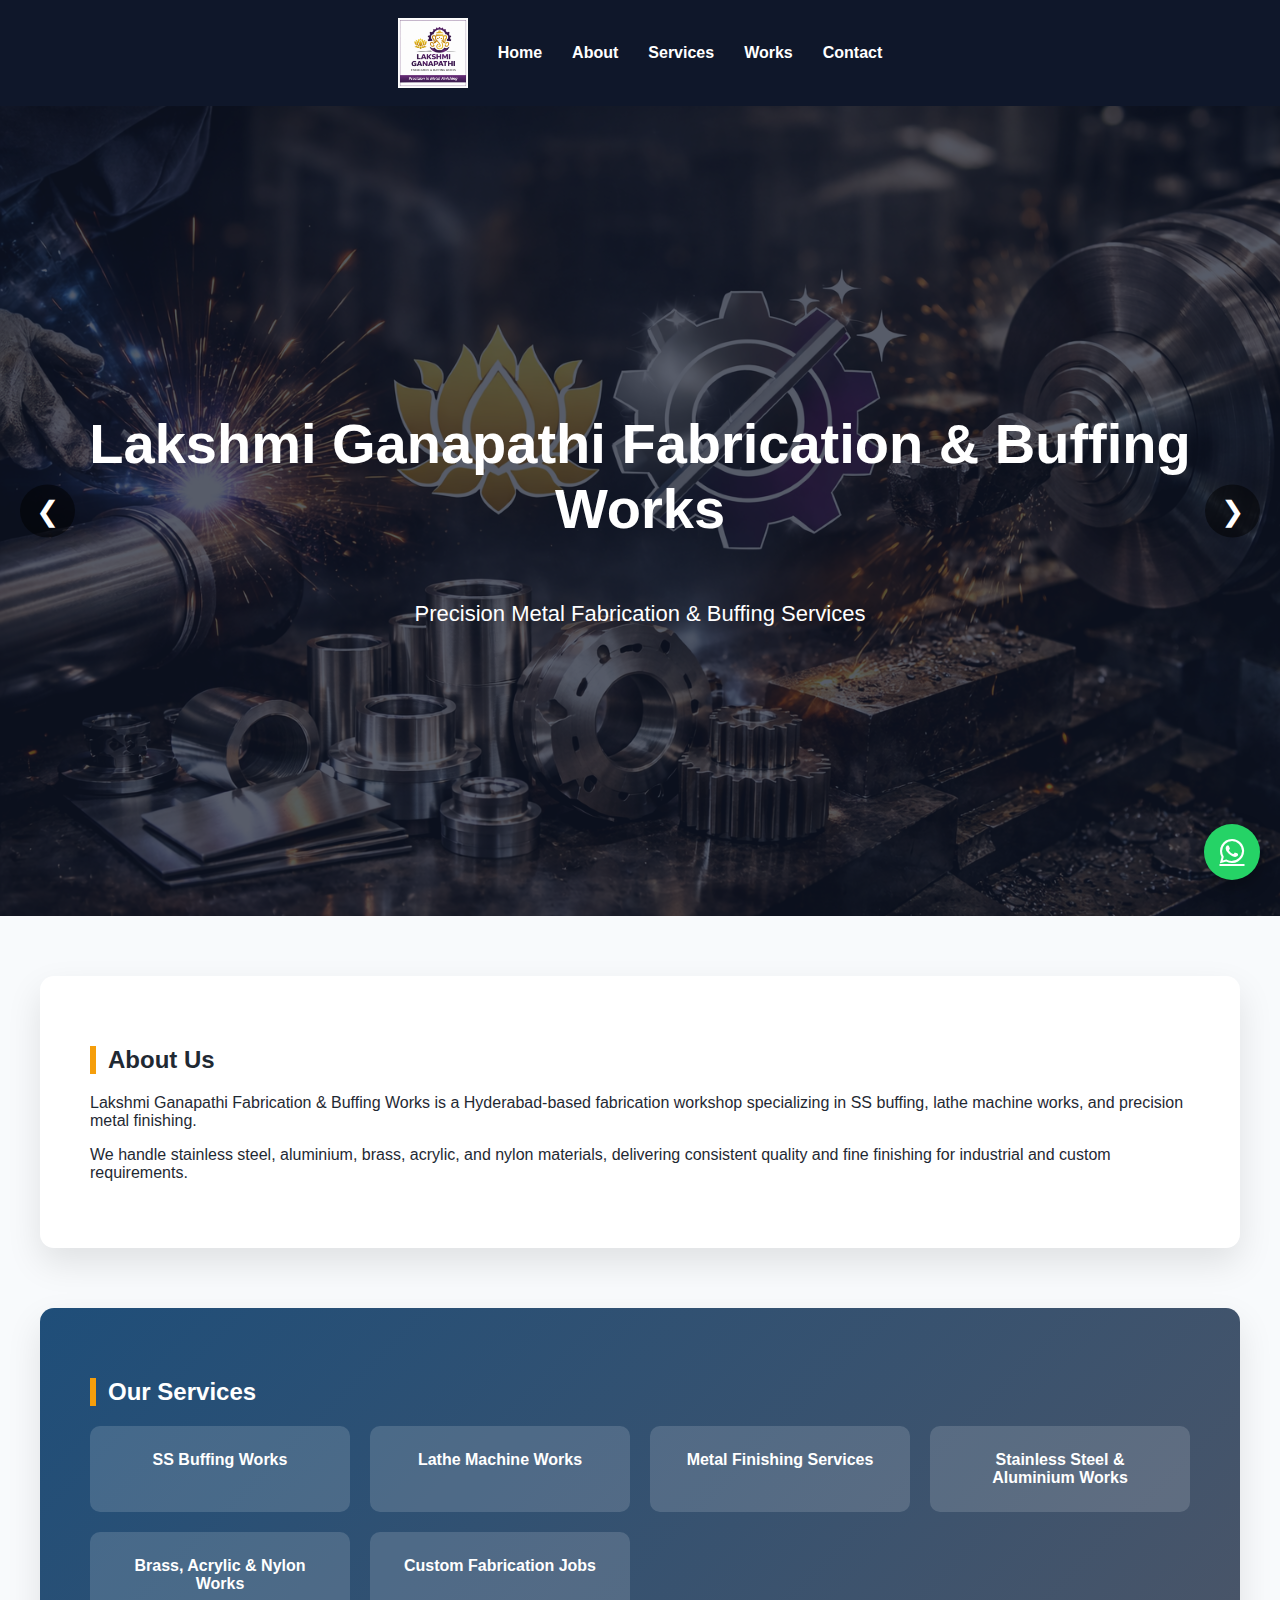
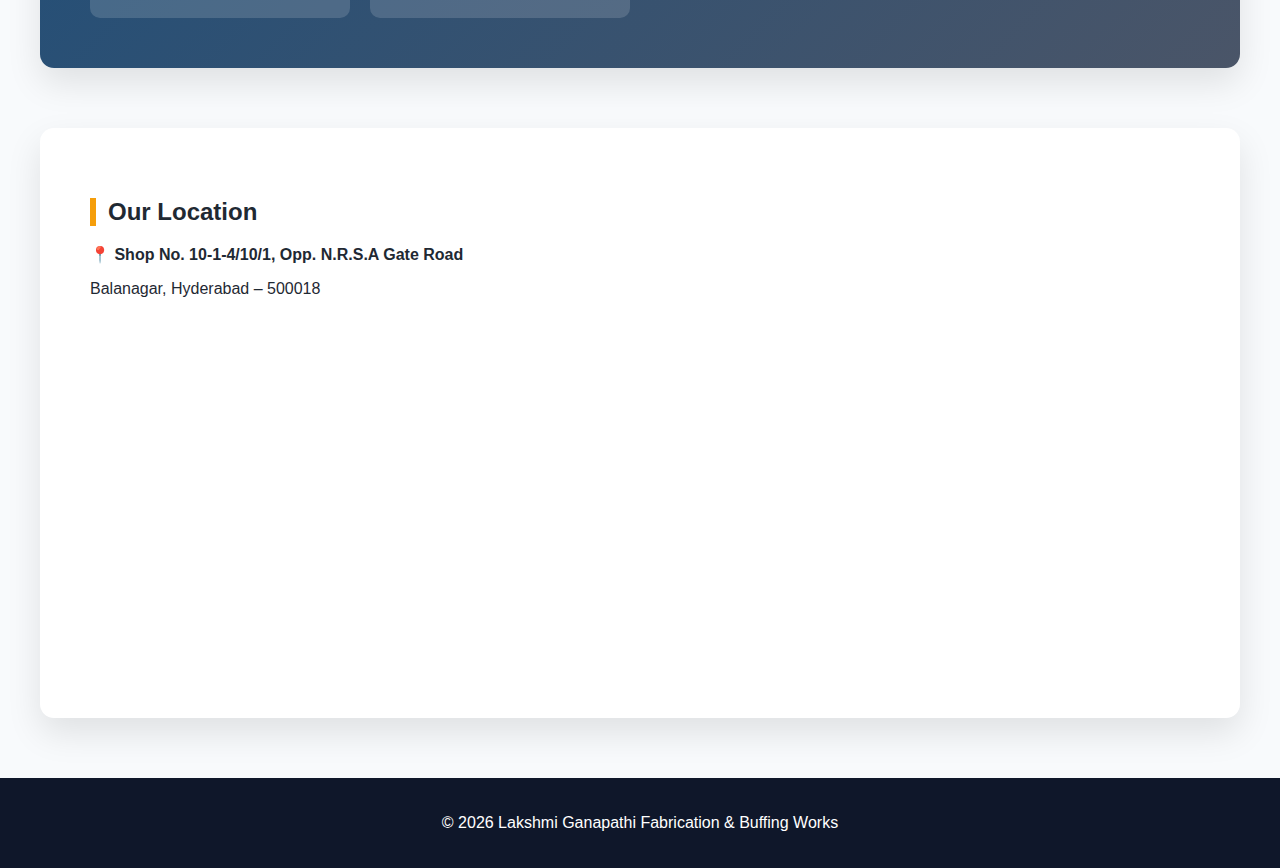
<file: index.html>
<!DOCTYPE html>
<html lang="en">
<head>
  <meta charset="UTF-8">
  <title>Lakshmi Ganapathi Fabrication & Buffing Works</title>
  <link rel="stylesheet" href="style.css">
  <link rel="stylesheet" href="https://cdnjs.cloudflare.com/ajax/libs/font-awesome/6.5.1/css/all.min.css">
</head>

<body>

<!-- NAVBAR -->
<nav class="nav">
  <img src="images/logo.png" class="nav-logo" alt="Lakshmi Ganapathi Logo">
  <a href="index.html">Home</a>
  <a href="about.html">About</a>
  <a href="capabilities.html">Services</a>
  <a href="projects.html">Works</a>
  <a href="contact.html">Contact</a>
</nav>

<!-- WHATSAPP FLOAT -->
<a href="https://wa.me/918106346021" class="whatsapp-float" target="_blank">
  <i class="fa-brands fa-whatsapp"></i>
</a>

<!-- HERO SLIDER -->
<header class="slider">

  <div class="slide active" style="background-image:url('images/banner.png');">
    <div class="overlay">
      <h1>Lakshmi Ganapathi Fabrication & Buffing Works</h1>
      <p>Precision Metal Fabrication & Buffing Services</p>
    </div>
  </div>

  <div class="slide" style="background-image:url('https://images.unsplash.com/photo-1681407979977-ea6060c802f6?q=80&w=1170&auto=format&fit=crop&ixlib=rb-4.1.0&ixid=M3wxMjA3fDB8MHxwaG90by1wYWdlfHx8fGVufDB8fHx8fA%3D%3D');">
    <div class="overlay">
      <h1>SS Buffing & Metal Finishing</h1>
      <p>Stainless Steel • Aluminium • Brass</p>
    </div>
  </div>

  <div class="slide" style="background-image:url('https://api.goldenmachinery.com/uploads/image/blog/1729843437065-109789248What%20are%20the%205%20main%20parts%20of%20a%20Lathe%20Machine.jpg');">
    <div class="overlay">
      <h1>Lathe Machine Works</h1>
      <p>Accurate Machining for Industrial Needs</p>
    </div>
  </div>

  <button class="slider-btn prev">❮</button>
  <button class="slider-btn next">❯</button>

</header>

<!-- ABOUT -->
<section class="section fade-in">
  <h2>About Us</h2>
  <p>
    Lakshmi Ganapathi Fabrication & Buffing Works is a Hyderabad-based
    fabrication workshop specializing in SS buffing, lathe machine works,
    and precision metal finishing.
  </p>
  <p>
    We handle stainless steel, aluminium, brass, acrylic, and nylon materials,
    delivering consistent quality and fine finishing for industrial and custom requirements.
  </p>
</section>

<!-- SERVICES -->
<section class="section color fade-in">
  <h2>Our Services</h2>
  <div class="grid">
    <div class="card">SS Buffing Works</div>
    <div class="card">Lathe Machine Works</div>
    <div class="card">Metal Finishing Services</div>
    <div class="card">Stainless Steel & Aluminium Works</div>
    <div class="card">Brass, Acrylic & Nylon Works</div>
    <div class="card">Custom Fabrication Jobs</div>
  </div>
</section>

<!-- LOCATION -->
<section class="section fade-in">
  <h2>Our Location</h2>
  <p><strong>📍 Shop No. 10-1-4/10/1, Opp. N.R.S.A Gate Road</strong></p>
  <p>Balanagar, Hyderabad – 500018</p>

  <iframe
    src="https://www.google.com/maps?q=NRSA%20Gate%20Road%20Balanagar%20Hyderabad&output=embed"
    width="100%" height="350" style="border:0;" loading="lazy">
  </iframe>
</section>

<footer>
  <p>© 2026 Lakshmi Ganapathi Fabrication & Buffing Works</p>
</footer>

<script src="script.js"></script>
</body>
</html>
</file>
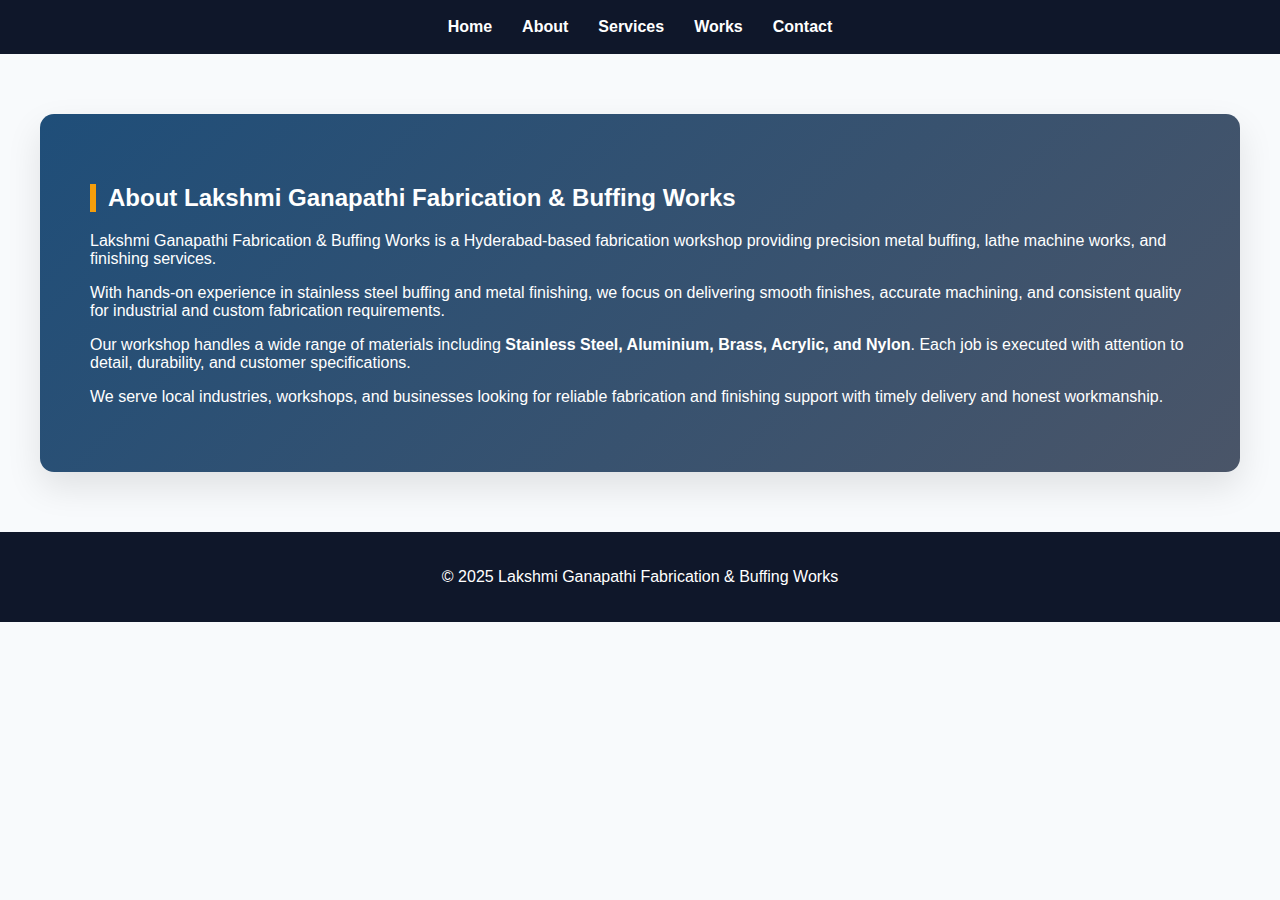
<file: about.html>
<!DOCTYPE html>
<html lang="en">
<head>
  <meta charset="UTF-8">
  <title>About Us | Lakshmi Ganapathi Fabrication & Buffing Works</title>
  <link rel="stylesheet" href="style.css">
</head>

<body>

<!-- NAVBAR -->
<nav class="nav">
  <a href="index.html">Home</a>
  <a href="about.html">About</a>
  <a href="capabilities.html">Services</a>
  <a href="projects.html">Works</a>
  <a href="contact.html">Contact</a>
</nav>

<section class="section color fade-in">
  <h2>About Lakshmi Ganapathi Fabrication & Buffing Works</h2>

  <p>
    Lakshmi Ganapathi Fabrication & Buffing Works is a Hyderabad-based
    fabrication workshop providing precision metal buffing, lathe machine
    works, and finishing services.
  </p>

  <p>
    With hands-on experience in stainless steel buffing and metal finishing,
    we focus on delivering smooth finishes, accurate machining,
    and consistent quality for industrial and custom fabrication requirements.
  </p>

  <p>
    Our workshop handles a wide range of materials including
    <strong>Stainless Steel, Aluminium, Brass, Acrylic, and Nylon</strong>.
    Each job is executed with attention to detail, durability,
    and customer specifications.
  </p>

  <p>
    We serve local industries, workshops, and businesses looking for
    reliable fabrication and finishing support with timely delivery
    and honest workmanship.
  </p>
</section>

<footer>
  <p>© 2025 Lakshmi Ganapathi Fabrication & Buffing Works</p>
</footer>

<script src="script.js"></script>
</body>
</html>
</file>
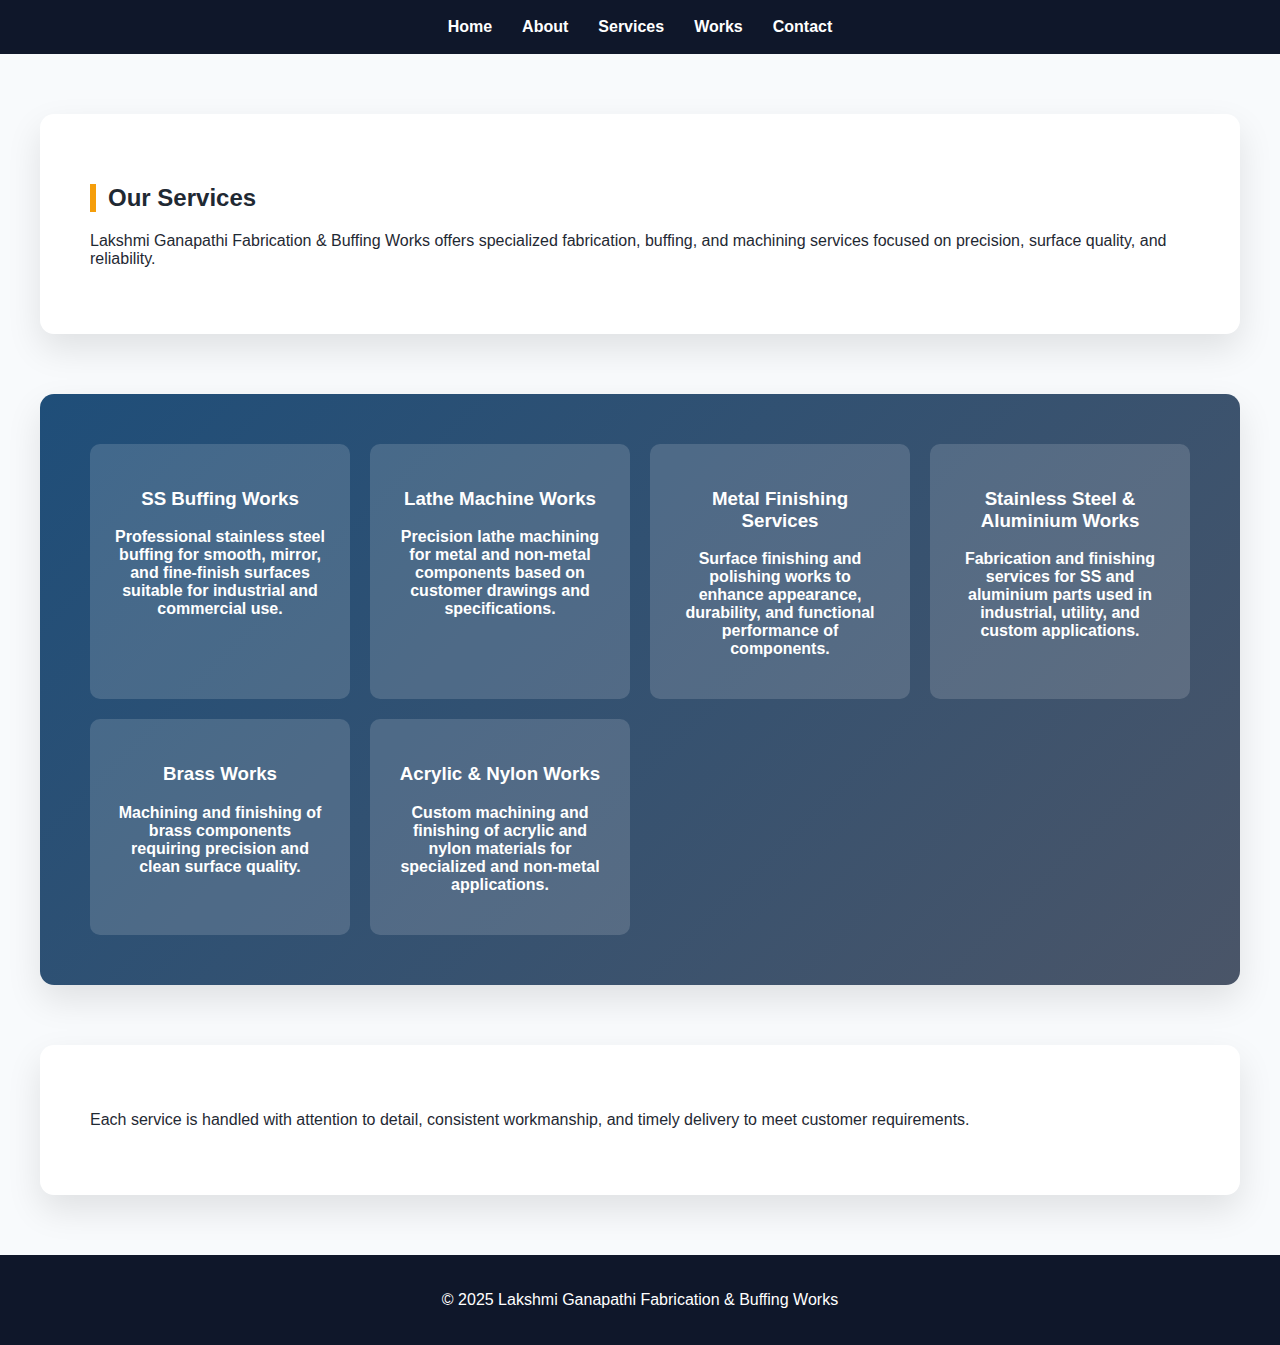
<file: capabilities.html>
<!DOCTYPE html>
<html lang="en">
<head>
  <meta charset="UTF-8">
  <title>Services | Lakshmi Ganapathi Fabrication & Buffing Works</title>
  <link rel="stylesheet" href="style.css">
</head>

<body>

<!-- NAVBAR -->
<nav class="nav">
  <a href="index.html">Home</a>
  <a href="about.html">About</a>
  <a href="capabilities.html">Services</a>
  <a href="projects.html">Works</a>
  <a href="contact.html">Contact</a>
</nav>

<section class="section fade-in">
  <h2>Our Services</h2>

  <p>
    Lakshmi Ganapathi Fabrication & Buffing Works offers specialized
    fabrication, buffing, and machining services focused on precision,
    surface quality, and reliability.
  </p>
</section>

<section class="section color fade-in">
  <div class="grid">

    <div class="card">
      <h3>SS Buffing Works</h3>
      <p>
        Professional stainless steel buffing for smooth, mirror,
        and fine-finish surfaces suitable for industrial and commercial use.
      </p>
    </div>

    <div class="card">
      <h3>Lathe Machine Works</h3>
      <p>
        Precision lathe machining for metal and non-metal components
        based on customer drawings and specifications.
      </p>
    </div>

    <div class="card">
      <h3>Metal Finishing Services</h3>
      <p>
        Surface finishing and polishing works to enhance appearance,
        durability, and functional performance of components.
      </p>
    </div>

    <div class="card">
      <h3>Stainless Steel & Aluminium Works</h3>
      <p>
        Fabrication and finishing services for SS and aluminium parts
        used in industrial, utility, and custom applications.
      </p>
    </div>

    <div class="card">
      <h3>Brass Works</h3>
      <p>
        Machining and finishing of brass components requiring
        precision and clean surface quality.
      </p>
    </div>

    <div class="card">
      <h3>Acrylic & Nylon Works</h3>
      <p>
        Custom machining and finishing of acrylic and nylon materials
        for specialized and non-metal applications.
      </p>
    </div>

  </div>
</section>

<section class="section fade-in">
  <p>
    Each service is handled with attention to detail,
    consistent workmanship, and timely delivery to meet
    customer requirements.
  </p>
</section>

<footer>
  <p>© 2025 Lakshmi Ganapathi Fabrication & Buffing Works</p>
</footer>

<script src="script.js"></script>
</body>
</html>
</file>
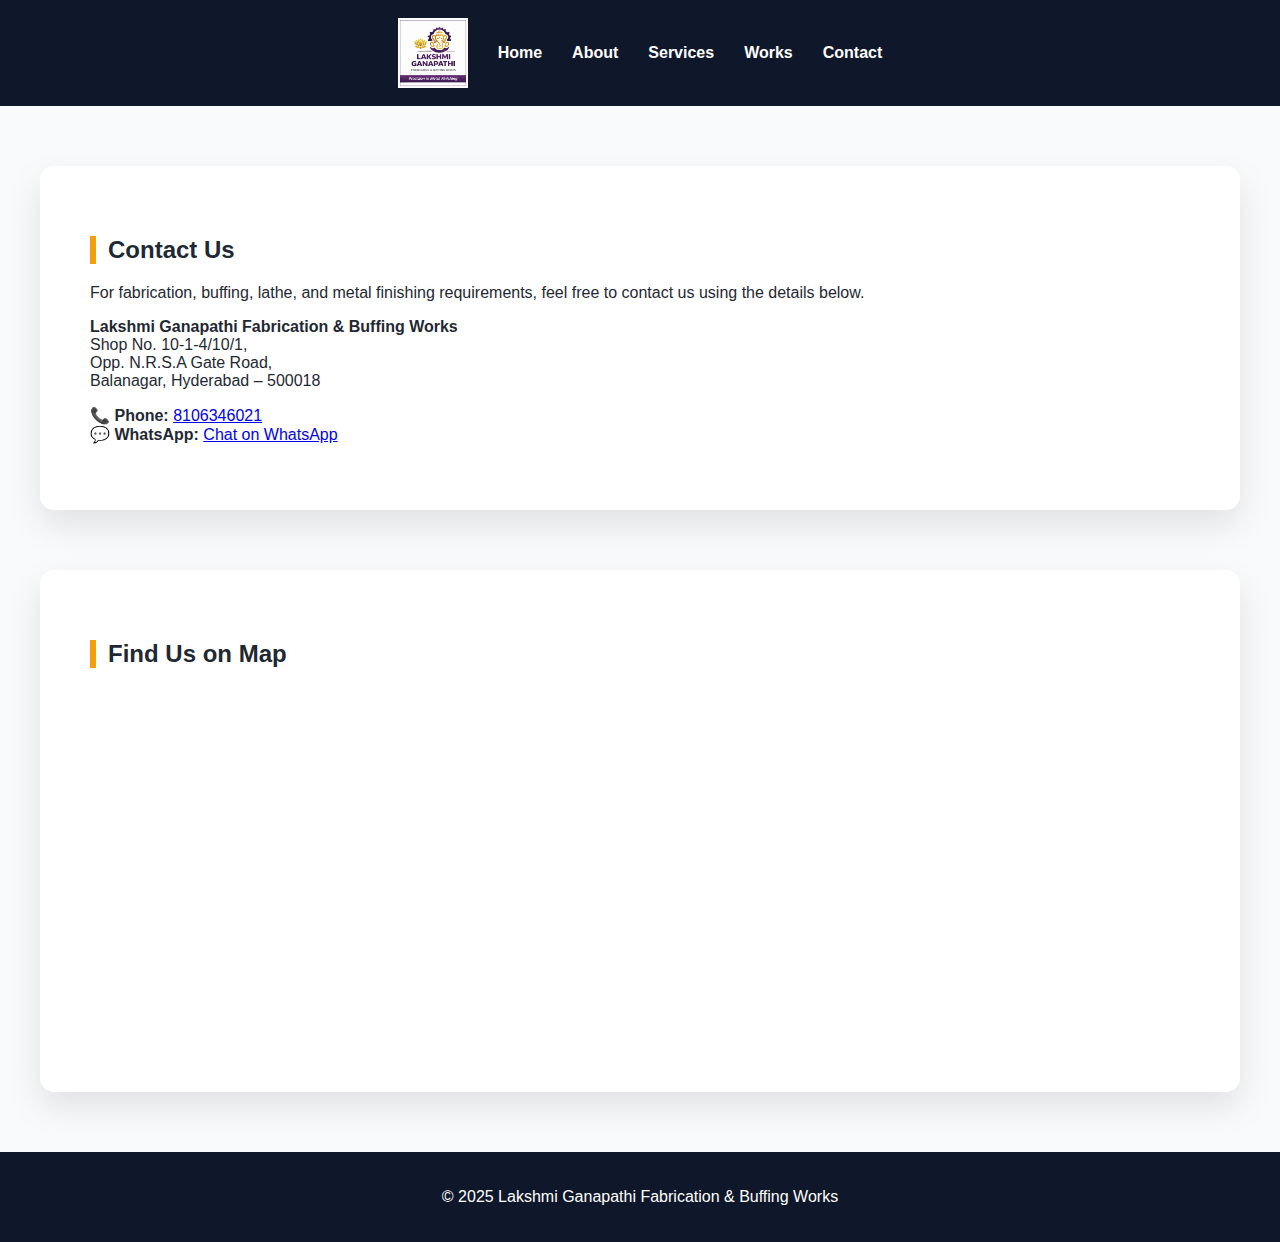
<file: contact.html>
<!DOCTYPE html>
<html lang="en">
<head>
  <meta charset="UTF-8">
  <meta name="viewport" content="width=device-width, initial-scale=1.0">
  <title>Contact Us | Lakshmi Ganapathi Fabrication & Buffing Works</title>
  <link rel="stylesheet" href="style.css">
</head>

<body>

<!-- NAVBAR -->
<nav class="nav">
  <img src="images/logo.png" class="nav-logo" alt="Lakshmi Ganapathi Logo">
  <a href="index.html">Home</a>
  <a href="about.html">About</a>
  <a href="capabilities.html">Services</a>
  <a href="projects.html">Works</a>
  <a href="contact.html">Contact</a>
</nav>


<section class="section fade-in">
  <h2>Contact Us</h2>

  <p>
    For fabrication, buffing, lathe, and metal finishing requirements,
    feel free to contact us using the details below.
  </p>

  <p>
    <strong>Lakshmi Ganapathi Fabrication & Buffing Works</strong><br>
    Shop No. 10-1-4/10/1,<br>
    Opp. N.R.S.A Gate Road,<br>
    Balanagar, Hyderabad – 500018
  </p>

  <p>
    📞 <strong>Phone:</strong> <a href="tel:+918106346021">8106346021</a><br>
    💬 <strong>WhatsApp:</strong> <a href="https://wa.me/918106346021" target="_blank">Chat on WhatsApp</a>
  </p>
</section>

<section class="section fade-in">
  <h2>Find Us on Map</h2>

  <iframe
    src="https://www.google.com/maps?q=NRSA%20Gate%20Road%20Balanagar%20Hyderabad&output=embed"
    width="100%"
    height="350"
    style="border:0;"
    loading="lazy">
  </iframe>
</section>

<footer>
  <p>© 2025 Lakshmi Ganapathi Fabrication & Buffing Works</p>
</footer>

<script src="script.js"></script>
</body>
</html>
</file>
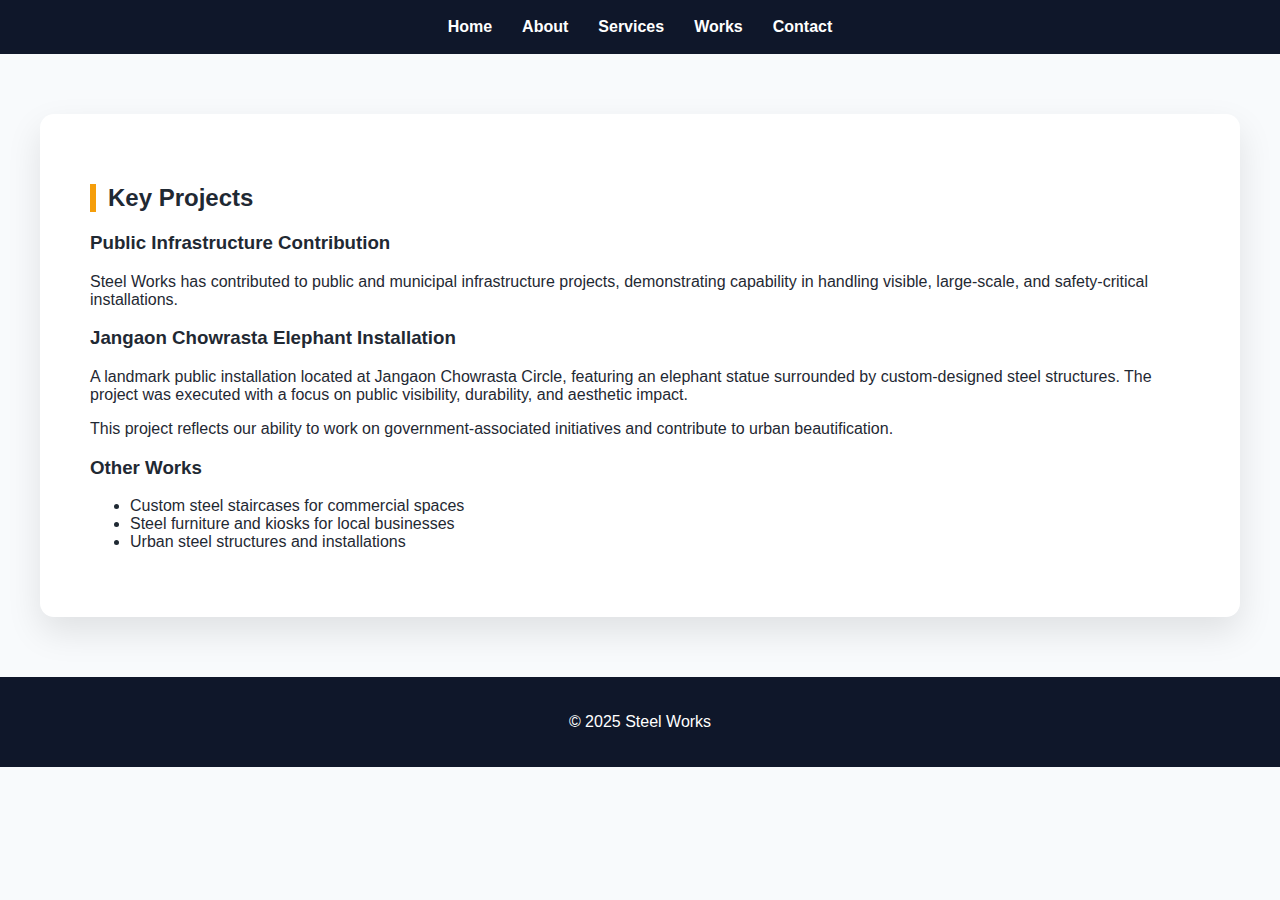
<file: projects.html>
<body>

<nav class="nav">
  <a href="index.html">Home</a>
  <a href="about.html">About</a>
  <a href="capabilities.html">Services</a>
  <a href="projects.html">Works</a>
  <a href="contact.html">Contact</a>
</nav>


<!DOCTYPE html>
<html lang="en">
<head>
<meta charset="UTF-8">
<title>Projects | Steel Works</title>
<link rel="stylesheet" href="style.css">
</head>
<body>

<section class="section">
<h2>Key Projects</h2>

<h3>Public Infrastructure Contribution</h3>
<p>
Steel Works has contributed to public and municipal infrastructure projects,
demonstrating capability in handling visible, large-scale, and safety-critical
installations.
</p>

<h3>Jangaon Chowrasta Elephant Installation</h3>
<p>
A landmark public installation located at Jangaon Chowrasta Circle, featuring
an elephant statue surrounded by custom-designed steel structures. The project
was executed with a focus on public visibility, durability, and aesthetic impact.
</p>

<p>
This project reflects our ability to work on government-associated initiatives
and contribute to urban beautification.
</p>

<h3>Other Works</h3>
<ul>
<li>Custom steel staircases for commercial spaces</li>
<li>Steel furniture and kiosks for local businesses</li>
<li>Urban steel structures and installations</li>
</ul>
</section>

<footer>
<p>© 2025 Steel Works</p>
</footer>

</body>
</html>
</file>
<file: style.css>
body {
margin: 0;
font-family: 'Segoe UI', sans-serif;
background: #f8fafc;
color: #1f2933;
}

/* WHATSAPP */
.whatsapp-float {
  position: fixed;
  bottom: 20px;
  right: 20px;
  background: #25d366;
  color: white;
  width: 56px;
  height: 56px;
  border-radius: 50%;
  display: flex;
  align-items: center;
  justify-content: center;
  font-size: 28px;
  z-index: 999;
  box-shadow: 0 6px 18px rgba(0,0,0,0.3);
}

.whatsapp-float:hover {
  transform: scale(1.08);
}

/* SLIDER */
.slider {
height: 90vh;
position: relative;
overflow: hidden;
}

.slide {
position: absolute;
top: 0; left: 0;
width: 100%;
height: 100%;
background-size: cover;
background-position: center;
opacity: 0;
transition: opacity 1s ease;
}

.slide.active {
opacity: 1;
}

.overlay {
background: rgba(15,23,42,0.7);
height: 100%;
display: flex;
flex-direction: column;
justify-content: center;
align-items: center;
color: white;
text-align: center;
}

.overlay h1 { font-size: 56px; }
.overlay p { font-size: 22px; }

/* SECTIONS */
.section {
max-width: 1100px;
margin: 60px auto;
background: white;
padding: 50px;
border-radius: 14px;
box-shadow: 0 15px 35px rgba(0,0,0,0.1);
}

.section.color {
background: linear-gradient(135deg, #1f4e79, #4a5568);
color: white;
}

.section h2 {
border-left: 6px solid #f59e0b;
padding-left: 12px;
}

/* GRID */
.grid {
display: grid;
grid-template-columns: repeat(auto-fit, minmax(240px,1fr));
gap: 20px;
}

.card {
background: rgba(255,255,255,0.15);
padding: 25px;
border-radius: 10px;
text-align: center;
font-weight: 600;
}

/* GALLERY */
.gallery {
display: grid;
grid-template-columns: repeat(auto-fit, minmax(220px,1fr));
gap: 18px;
}

.gallery img {
width: 100%;
border-radius: 12px;
}

/* FOOTER */
footer {
background: #0f172a;
color: white;
text-align: center;
padding: 20px;
}

/* ANIMATION */
.fade-in {
opacity: 0;
transform: translateY(40px);
transition: 1s ease;
}

.fade-in.show {
opacity: 1;
transform: translateY(0);
}
.nav {
  display: flex;
  align-items: center;
  justify-content: center;
  gap: 30px;
  padding: 18px;
  background: #0f172a;
}

.nav a {
  color: white;
  text-decoration: none;
  font-weight: 600;
  
}
.slider-btn {
  position: absolute;
  top: 50%;
  transform: translateY(-50%);
  background: rgba(0,0,0,0.5);
  color: white;
  border: none;
  font-size: 28px;
  padding: 10px 16px;
  cursor: pointer;
  border-radius: 50%;
  z-index: 10;
}

.slider-btn.prev {
  left: 20px;
}

.slider-btn.next {
  right: 20px;
}

.slider-btn:hover {
  background: rgba(0,0,0,0.8);
}
.section{
    color: #1f2933;
}
.nav-logo {
  height: 70px;
  width: auto;
}
.slide {
  background-size: cover;
  background-position: center;
}
/* ----------------------------
   RESPONSIVE IMPROVEMENTS
   For tablets, mobiles & small screens
   ---------------------------- */

/* ===== Tablet & small laptop ≤992px ===== */
@media (max-width: 992px) {

  /* Navbar */
  .nav {
  flex-direction: row;        /* keep horizontal */
  flex-wrap: wrap;            /* allow wrapping */
  justify-content: center;
  align-items: center;
  gap: 16px;
  padding: 14px 24px;
 }

  .nav-logo {
    height: 60px;
  }

  .nav a {
    margin-left: 0;
    padding: 6px 0;
  }

  /* Slider */
  .slider {
    height: 70vh;
  }

  .overlay h1 {
    font-size: 42px;
  }

  .overlay p {
    font-size: 18px;
  }
}

/* ===== Phones ≤768px ===== */
@media (max-width: 768px) {

  /* Navbar */
  .nav {
    padding: 14px;
  }

  .nav-logo {
    height: 55px;
  }

  .nav a {
    font-size: 16px;
  }

  /* Slider */
  .slider {
    height: 60vh;
  }

  .overlay h1 {
    font-size: 32px;
  }

  .overlay p {
    font-size: 16px;
  }

  /* Sections */
  .section {
    padding: 30px 15px;
  }

  /* Grid services */
  .grid {
    grid-template-columns: 1fr;
    gap: 18px;
  }

  .card {
    padding: 18px;
  }

  /* WhatsApp icon smaller */
  .whatsapp-float {
    width: 50px;
    height: 50px;
    font-size: 24px;
  }
}

/* ===== Small phones ≤480px ===== */
@media (max-width: 480px) {

  .overlay h1 {
    font-size: 28px;
  }

  .overlay p {
    font-size: 14px;
  }

  footer {
    font-size: 14px;
    padding: 16px;
  }
}
/* =====================================
   GLOBAL MOBILE RESPONSIVENESS (ALL PAGES)
   ===================================== */

/* Improve readability on small screens */
@media (max-width: 768px) {

  body {
    font-size: 15px;
    line-height: 1.6;
  }

  /* Sections spacing */
  .section {
    margin: 30px 12px;
    padding: 26px 16px;
    border-radius: 10px;
  }

  /* Headings */
  .section h2 {
    font-size: 22px;
    margin-bottom: 14px;
  }

  .section h3 {
    font-size: 18px;
    margin-top: 20px;
  }

  /* Paragraph spacing */
  .section p {
    margin-bottom: 14px;
  }
}
@media (max-width: 768px) {

  .nav {
    gap: 12px;
    padding: 12px;
  }

  .nav a {
    font-size: 15px;
    padding: 4px 6px;
  }

  .nav-logo {
    height: 50px;
  }
}
@media (max-width: 768px) {

  .card {
    padding: 18px 16px;
    font-size: 15px;
    line-height: 1.5;
  }

  .card h3 {
    font-size: 17px;
    margin-bottom: 8px;
  }
}
@media (max-width: 768px) {

  ul {
    padding-left: 18px;
  }

  ul li {
    margin-bottom: 10px;
    line-height: 1.6;
  }
}
@media (max-width: 768px) {

  iframe {
    height: 280px;
    border-radius: 10px;
  }
}
</file>
